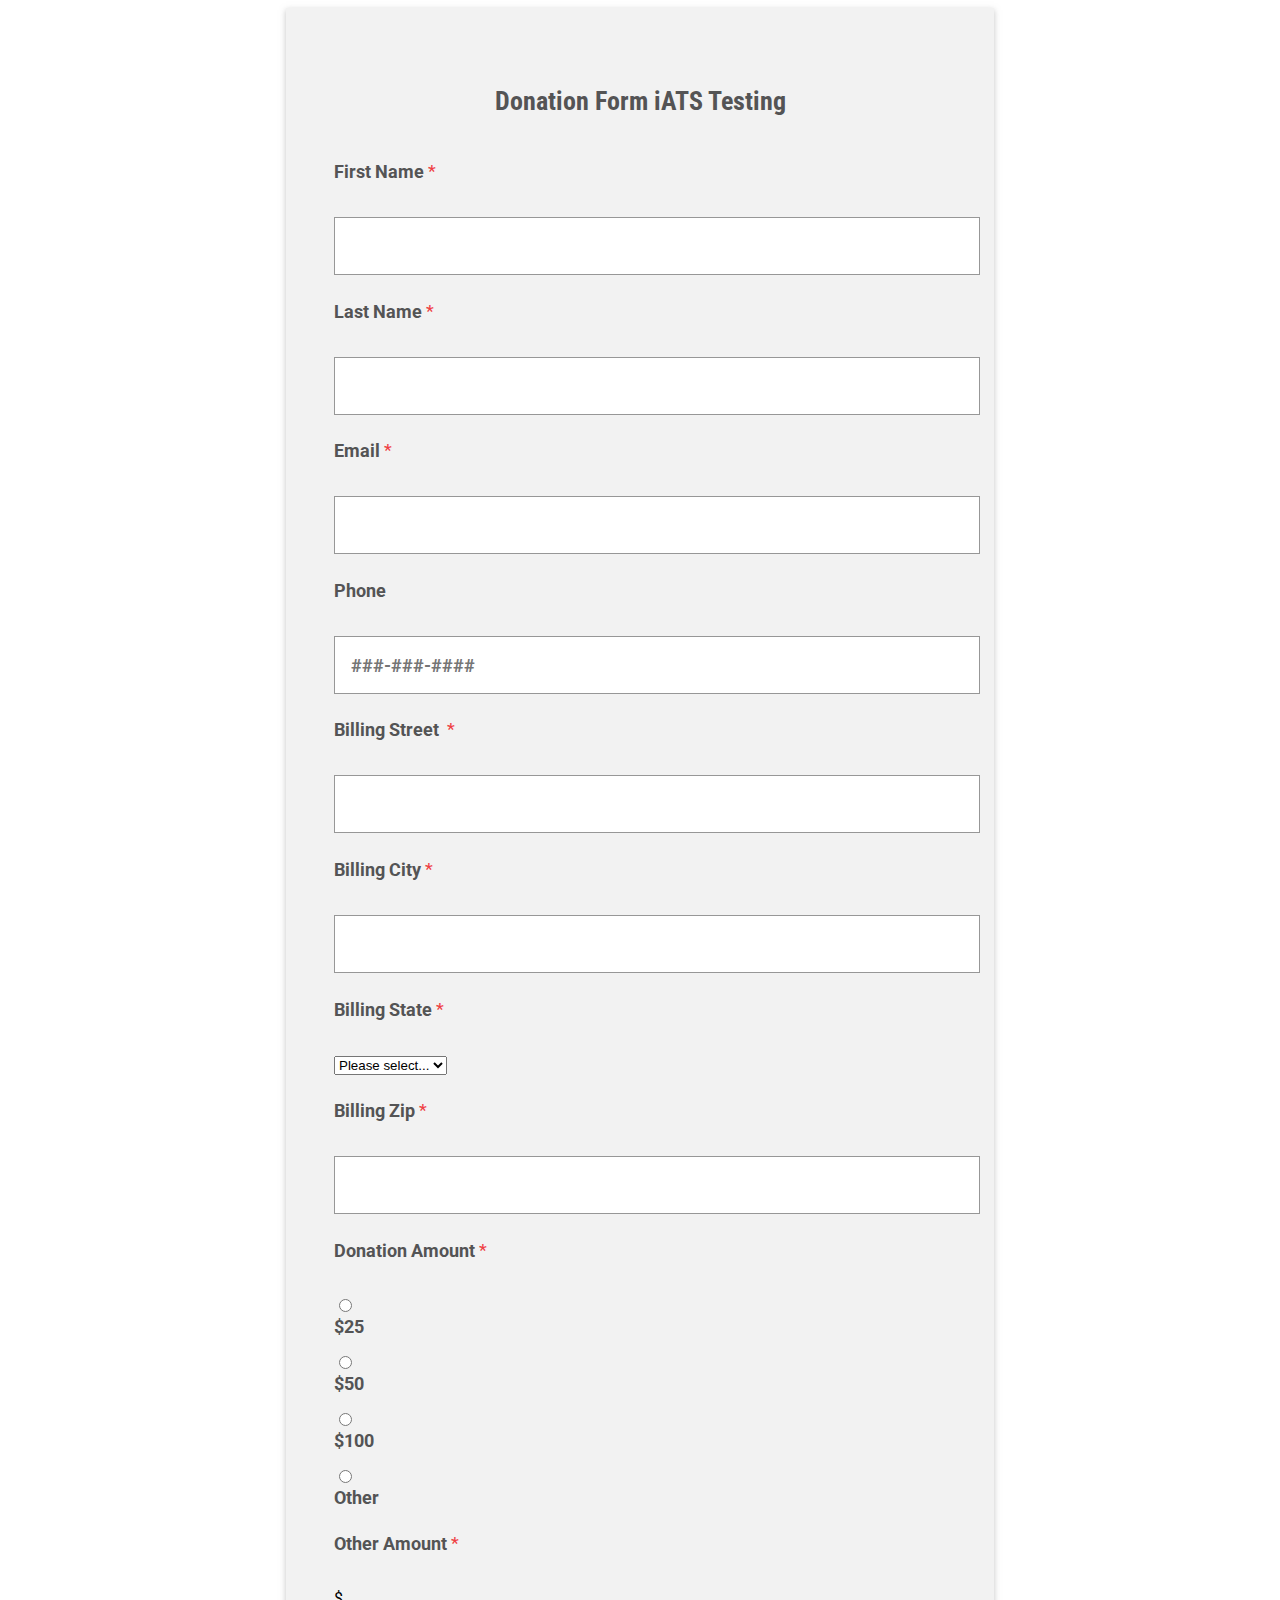
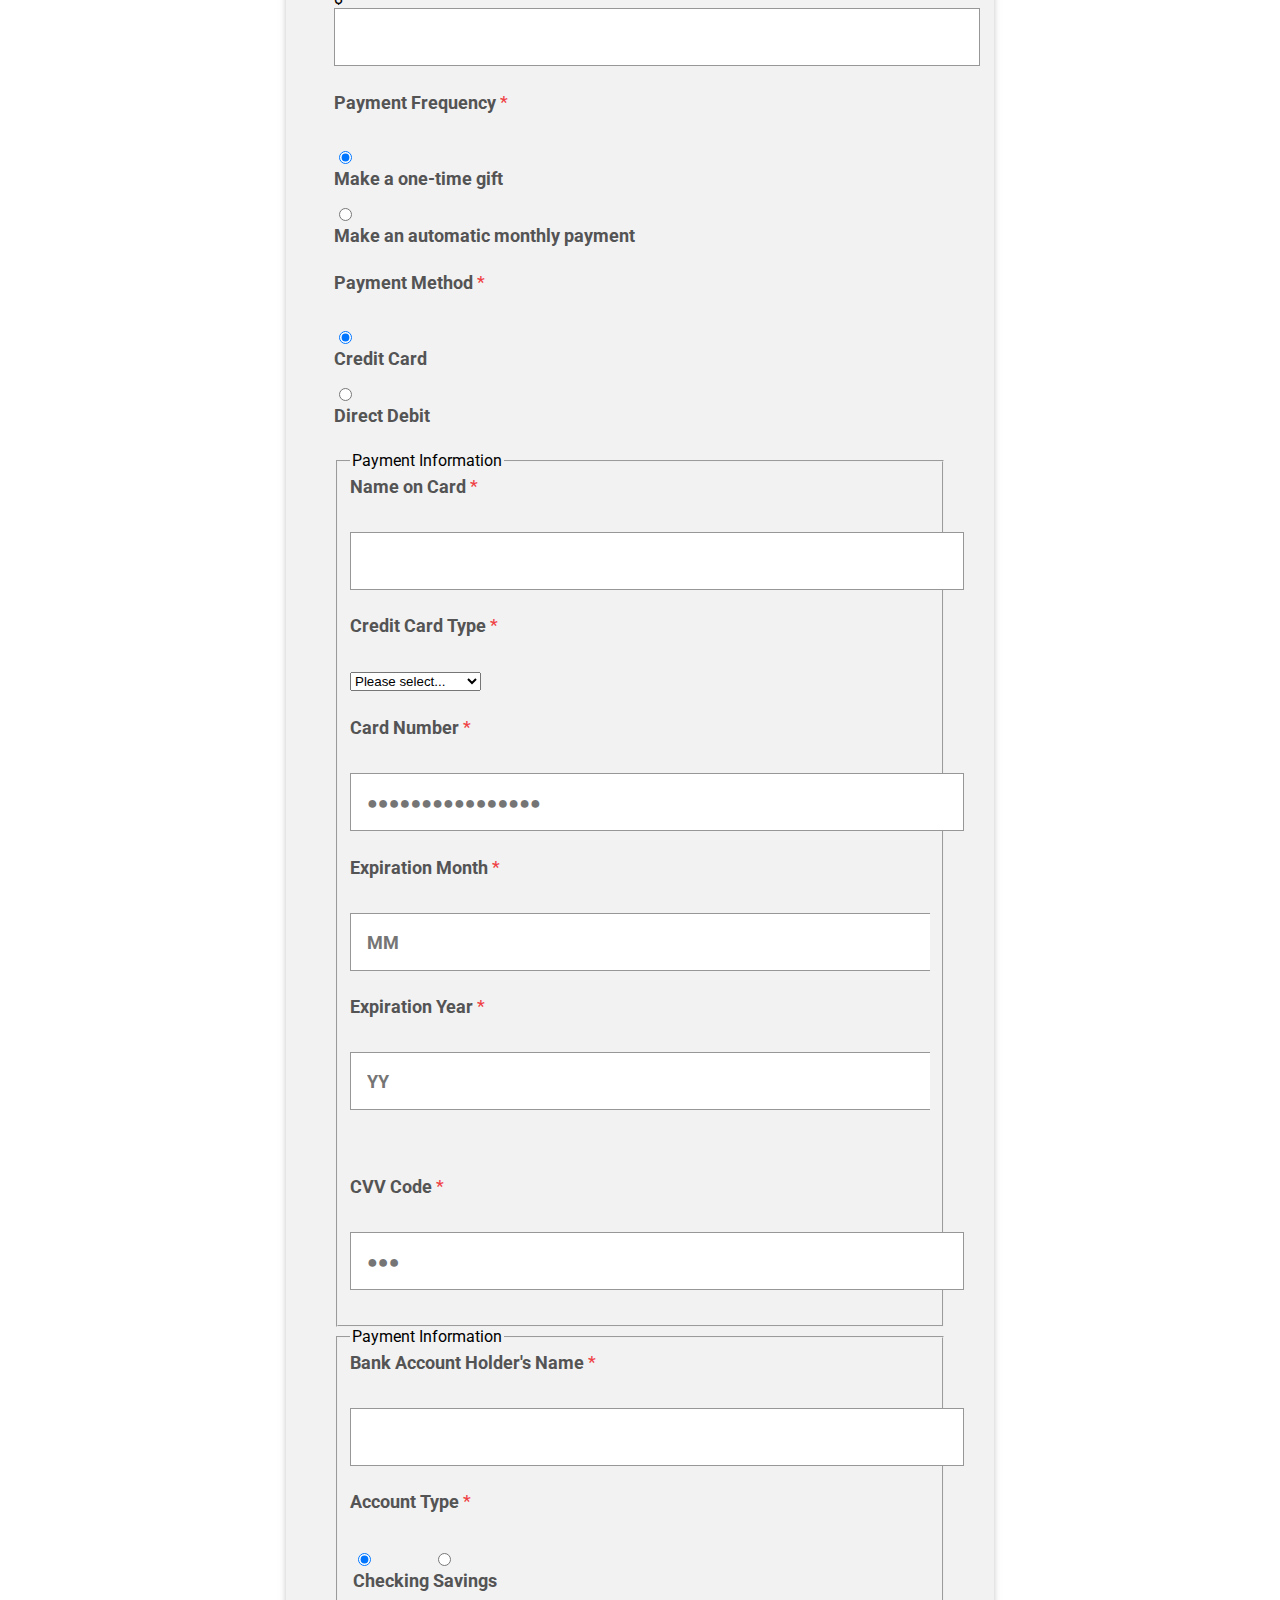
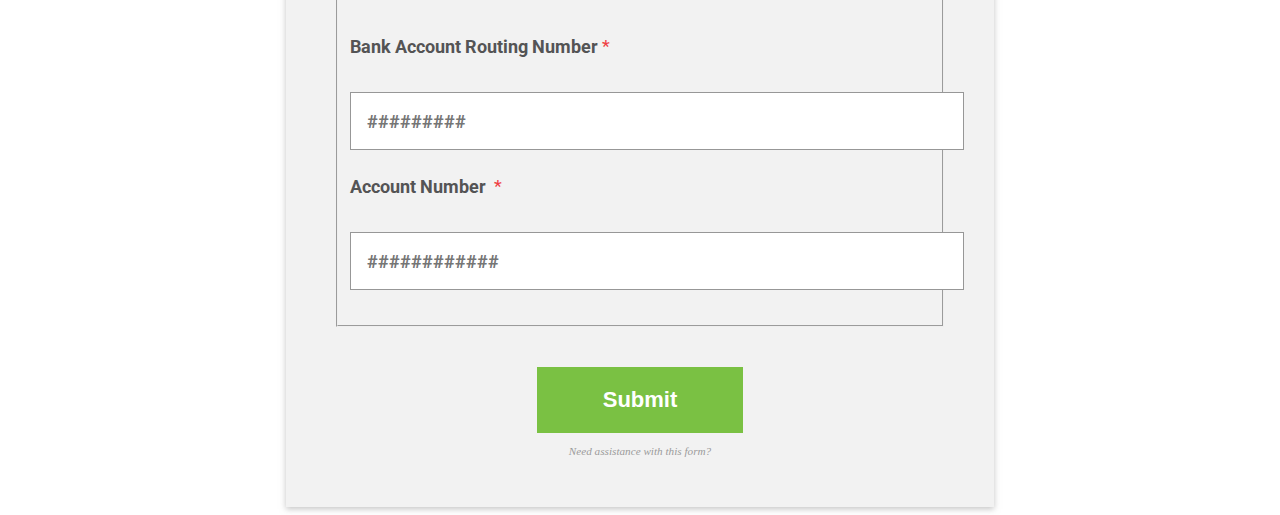
<file: donationtest.html>
<!Doctype html>
<html>
  <head>
    <script src='https://www.google.com/recaptcha/api.js'></script>
  </head>
  <body>

    <div id="embedded-form-wrapper">
<!-- FORM: HEAD SECTION -->

    <meta http-equiv="Content-Type" content="text/html; charset=utf-8" />
    <!-- <link href="https://www.tfaforms.com/form-builder/4.3.0/css/wforms-layout.css" rel="stylesheet" type="text/css" /> -->
    <!--[if IE 8]>
    <link href="https://www.tfaforms.com/form-builder/4.3.0/css/wforms-layout-ie8.css" rel="stylesheet" type="text/css" />
    <![endif]-->
    <!--[if IE 7]>
    <link href="https://www.tfaforms.com/form-builder/4.3.0/css/wforms-layout-ie7.css" rel="stylesheet" type="text/css" />
    <![endif]-->
    <!--[if IE 6]>
    <link href="https://www.tfaforms.com/form-builder/4.3.0/css/wforms-layout-ie6.css" rel="stylesheet" type="text/css" />
    <![endif]-->

    <link href="https://www.tfaforms.com/themes/get/default" rel="stylesheet" type="text/css" />
    <link href="https://www.tfaforms.com/form-builder/4.3.0/css/wforms-jsonly.css" rel="alternate stylesheet" title="This stylesheet activated by javascript" type="text/css" />
    <script type="text/javascript" src="https://www.tfaforms.com/wForms/3.10/js/wforms.js"></script>
    <script type="text/javascript">
        wFORMS.behaviors.prefill.skip = false;
    </script>
        <script type="text/javascript" src="https://www.tfaforms.com/wForms/3.10/js/localization-en_US.js"></script>

<div class="wFormContainer">
  <div class="">
    <div class="wForm" dir="ltr" id="tfa_0-WRPR">
      <div class="codesection" id="code-tfa_0">
        <style>
          @import url('//thinkshout.github.io/rebu-forms/css/style.css');
          /*@import url('css/style.css');*/
        </style>
      </div>
      <h3 class="wFormTitle" id="tfa_0-T">Donation Form iATS Testing</h3>
      <form action="https://www.tfaforms.com/responses/processor" class="hintsBelow labelsAbove"
      id="tfa_0" method="post" name="tfa_0">
        <div class="oneField field-container-D" id="tfa_3-D">
          <label class="label preField reqMark" for="tfa_3" id="tfa_3-L">First Name</label><br>
          <div class="inputWrapper">
            <input class="required" id="tfa_3" name="tfa_3" placeholder="" title="First Name" type=
            "text" value="">
          </div>
        </div>
        <div class="oneField field-container-D" id="tfa_2-D">
          <label class="label preField reqMark" for="tfa_2" id="tfa_2-L">Last Name</label><br>
          <div class="inputWrapper">
            <input class="required" id="tfa_2" name="tfa_2" placeholder="" title="Last Name" type=
            "text" value="">
          </div>
        </div>
        <div class="oneField field-container-D" id="tfa_1873-D">
          <label class="label preField reqMark" for="tfa_1873" id="tfa_1873-L">Email</label><br>
          <div class="inputWrapper">
            <input class="validate-email required" id="tfa_1873" name="tfa_1873" placeholder=""
            title="Email" type="text" value="">
          </div>
        </div>
        <div class="oneField field-container-D" id="tfa_2260-D">
          <label class="label preField" for="tfa_2260" id="tfa_2260-L">Phone</label><br>
          <div class="inputWrapper">
            <input class=
            "validate-custom /^([\(]{1}[0-9]{3}[\)]{1}[\.| |\-]{0,1}|^[0-9]{3}[\.|\-| ]?)?[0-9]{3}(\.|\-| )?[0-9]{4}$/"
            id="tfa_2260" name="tfa_2260" placeholder="###-###-####" title="Phone" type="text"
            value="">
          </div>
        </div>
        <div class="oneField field-container-D" id="tfa_1875-D">
          <label class="label preField reqMark" for="tfa_1875" id="tfa_1875-L">Billing
          Street&nbsp;</label><br>
          <div class="inputWrapper">
            <input class="required" id="tfa_1875" name="tfa_1875" placeholder="" title=
            "Billing Street " type="text" value="">
          </div>
        </div>
        <div class="oneField field-container-D" id="tfa_1876-D">
          <label class="label preField reqMark" for="tfa_1876" id="tfa_1876-L">Billing
          City</label><br>
          <div class="inputWrapper">
            <input class="required" id="tfa_1876" name="tfa_1876" placeholder="" title=
            "Billing City" type="text" value="">
          </div>
        </div>
        <div class="oneField field-container-D" id="tfa_1879-D">
          <label class="label preField reqMark" for="tfa_1879" id="tfa_1879-L">Billing
          State</label><br>
          <div class="inputWrapper">
            <select class="calc-states required" id="tfa_1879" name="tfa_1879" title=
            "Billing State">
              <option value="">
                Please select...
              </option>
              <option class="calcval-AL" id="tfa_1880" value="tfa_1880">
                AL
              </option>
              <option class="calcval-AK" id="tfa_1881" value="tfa_1881">
                AK
              </option>
              <option class="calcval-AZ" id="tfa_1882" value="tfa_1882">
                AZ
              </option>
              <option class="calcval-AR" id="tfa_1883" value="tfa_1883">
                AR
              </option>
              <option class="calcval-CA" id="tfa_1884" value="tfa_1884">
                CA
              </option>
              <option class="calcval-CO" id="tfa_1885" value="tfa_1885">
                CO
              </option>
              <option class="calcval-CT" id="tfa_1886" value="tfa_1886">
                CT
              </option>
              <option class="calcval-DE" id="tfa_1887" value="tfa_1887">
                DE
              </option>
              <option class="calcval-DC" id="tfa_1888" value="tfa_1888">
                DC
              </option>
              <option class="calcval-FL" id="tfa_1889" value="tfa_1889">
                FL
              </option>
              <option class="calcval-GA" id="tfa_1890" value="tfa_1890">
                GA
              </option>
              <option class="calcval-HI" id="tfa_1891" value="tfa_1891">
                HI
              </option>
              <option class="calcval-ID" id="tfa_1892" value="tfa_1892">
                ID
              </option>
              <option class="calcval-IL" id="tfa_1893" value="tfa_1893">
                IL
              </option>
              <option class="calcval-IN" id="tfa_1894" value="tfa_1894">
                IN
              </option>
              <option class="calcval-IA" id="tfa_1895" value="tfa_1895">
                IA
              </option>
              <option class="calcval-KS" id="tfa_1896" value="tfa_1896">
                KS
              </option>
              <option class="calcval-KY" id="tfa_1897" value="tfa_1897">
                KY
              </option>
              <option class="calcval-LA" id="tfa_1898" value="tfa_1898">
                LA
              </option>
              <option class="calcval-ME" id="tfa_1899" value="tfa_1899">
                ME
              </option>
              <option class="calcval-MD" id="tfa_1900" value="tfa_1900">
                MD
              </option>
              <option class="calcval-MA" id="tfa_1901" value="tfa_1901">
                MA
              </option>
              <option class="calcval-MI" id="tfa_1902" value="tfa_1902">
                MI
              </option>
              <option class="calcval-MN" id="tfa_1903" value="tfa_1903">
                MN
              </option>
              <option class="calcval-MS" id="tfa_1904" value="tfa_1904">
                MS
              </option>
              <option class="calcval-MO" id="tfa_1905" value="tfa_1905">
                MO
              </option>
              <option class="calcval-MT" id="tfa_1906" value="tfa_1906">
                MT
              </option>
              <option class="calcval-NE" id="tfa_1907" value="tfa_1907">
                NE
              </option>
              <option class="calcval-NV" id="tfa_1908" value="tfa_1908">
                NV
              </option>
              <option class="calcval-NH" id="tfa_1909" value="tfa_1909">
                NH
              </option>
              <option class="calcval-NJ" id="tfa_1910" value="tfa_1910">
                NJ
              </option>
              <option class="calcval-NM" id="tfa_1911" value="tfa_1911">
                NM
              </option>
              <option class="calcval-NY" id="tfa_1912" value="tfa_1912">
                NY
              </option>
              <option class="calcval-NC" id="tfa_1913" value="tfa_1913">
                NC
              </option>
              <option class="calcval-ND" id="tfa_1914" value="tfa_1914">
                ND
              </option>
              <option class="calcval-OH" id="tfa_1915" value="tfa_1915">
                OH
              </option>
              <option class="calcval-OK" id="tfa_1916" value="tfa_1916">
                OK
              </option>
              <option class="calcval-OR" id="tfa_1917" value="tfa_1917">
                OR
              </option>
              <option class="calcval-PA" id="tfa_1918" value="tfa_1918">
                PA
              </option>
              <option class="calcval-RI" id="tfa_1919" value="tfa_1919">
                RI
              </option>
              <option class="calcval-SC" id="tfa_1920" value="tfa_1920">
                SC
              </option>
              <option class="calcval-SD" id="tfa_1921" value="tfa_1921">
                SD
              </option>
              <option class="calcval-TN" id="tfa_1922" value="tfa_1922">
                TN
              </option>
              <option class="calcval-TX" id="tfa_1923" value="tfa_1923">
                TX
              </option>
              <option class="calcval-UT" id="tfa_1924" value="tfa_1924">
                UT
              </option>
              <option class="calcval-VT" id="tfa_1925" value="tfa_1925">
                VT
              </option>
              <option class="calcval-VA" id="tfa_1926" value="tfa_1926">
                VA
              </option>
              <option class="calcval-WA" id="tfa_1927" value="tfa_1927">
                WA
              </option>
              <option class="calcval-WV" id="tfa_1928" value="tfa_1928">
                WV
              </option>
              <option class="calcval-WI" id="tfa_1929" value="tfa_1929">
                WI
              </option>
              <option class="calcval-WY" id="tfa_1930" value="tfa_1930">
                WY
              </option>
            </select>
          </div>
        </div>
        <div class="oneField field-container-D" id="tfa_1878-D">
          <label class="label preField reqMark" for="tfa_1878" id="tfa_1878-L">Billing
          Zip</label><br>
          <div class="inputWrapper">
            <input class="required" id="tfa_1878" name="tfa_1878" placeholder="" title=
            "Billing Zip" type="text" value="">
          </div>
        </div>
        <div class="oneField field-container-D" id="tfa_1943-D">
          <label class="label preField reqMark" for="tfa_1943" id="tfa_1943-L">Donation
          Amount</label><br>
          <div class="inputWrapper">
            <span class="choices vertical required" id="tfa_1943"><span class=
            "oneChoice"><input class="calc-AMOUNT calcval-25" id="tfa_1944" name="tfa_1943" type=
            "radio" value="tfa_1944"><label class="label postField" for="tfa_1944" id=
            "tfa_1944-L">$25</label></span><span class="oneChoice"><input class=
            "calc-AMOUNT calcval-50" id="tfa_1945" name="tfa_1943" type="radio" value=
            "tfa_1945"><label class="label postField" for="tfa_1945" id=
            "tfa_1945-L">$50</label></span><span class="oneChoice"><input class=
            "calc-AMOUNT calcval-100" id="tfa_1946" name="tfa_1943" type="radio" value=
            "tfa_1946"><label class="label postField" for="tfa_1946" id=
            "tfa_1946-L">$100</label></span><span class="oneChoice"><input class=
            "calc-AMOUNT calcval-Other" data-conditionals="#tfa_1948" id="tfa_1947" name="tfa_1943"
            type="radio" value="tfa_1947"><label class="label postField" for="tfa_1947" id=
            "tfa_1947-L">Other</label></span></span>
          </div>
        </div>
        <div class="oneField field-container-D" id="tfa_1948-D">
          <label class="label preField reqMark" for="tfa_1948" id="tfa_1948-L">Other
          Amount</label><br>
          <div class="inputWrapper">
            <div class="delimiter delimiterBefore" id="tfa_1948-DB">
              $
            </div><input class="validate-float calc-OTHER required" data-condition="`#tfa_1947`"
            id="tfa_1948" name="tfa_1948" placeholder="" title="Other Amount" type="text" value="">
          </div>
        </div>
        <div class="oneField field-container-D" id="tfa_1949-D">
          <label class="label preField reqMark" for="tfa_1949" id="tfa_1949-L">Payment
          Frequency</label><br>
          <div class="inputWrapper">
            <span class="choices required" id="tfa_1949"><span class="oneChoice"><input checked
            class="calc-FREQUENCY calcval-1" id="tfa_1951" name="tfa_1949" type="radio" value=
            "tfa_1951"><label class="label postField" for="tfa_1951" id="tfa_1951-L">Make a
            one-time gift</label></span> <span class="oneChoice"><input class=
            "calc-FREQUENCY calcval-2" id="tfa_1950" name="tfa_1949" type="radio" value=
            "tfa_1950"><label class="label postField" for="tfa_1950" id="tfa_1950-L">Make an
            automatic monthly payment</label></span></span>
          </div>
        </div>
        <div class="oneField field-container-D" id="tfa_1952-D">
          <label class="label preField reqMark" for="tfa_1952" id="tfa_1952-L">Payment
          Method</label><br>
          <div class="inputWrapper">
            <span class="choices required" id="tfa_1952"><span class="oneChoice"><input checked
            class="" data-conditionals="#tfa_2220" id="tfa_1953" name="tfa_1952" type="radio"
            value="tfa_1953"><label class="label postField" for="tfa_1953" id="tfa_1953-L">Credit
            Card</label></span><span class="oneChoice"><input class="" data-conditionals=
            "#tfa_2227" id="tfa_1954" name="tfa_1952" type="radio" value="tfa_1954"><label class=
            "label postField" for="tfa_1954" id="tfa_1954-L">Direct Debit</label></span></span>
          </div>
        </div>
        <fieldset class="section" data-condition="`#tfa_1953`" id="tfa_2220">
          <legend id="tfa_2220-L">Payment Information</legend>
          <div class="oneField field-container-D" id="tfa_2221-D">
            <label class="label preField reqMark" for="tfa_2221" id="tfa_2221-L">Name on
            Card</label><br>
            <div class="inputWrapper">
              <input class="required" id="tfa_2221" name="tfa_2221" placeholder="" title=
              "Name on Card" type="text" value="">
            </div>
          </div>
          <div class="oneField field-container-D" id="tfa_2241-D">
            <label class="label preField reqMark" for="tfa_2241" id="tfa_2241-L">Credit Card
            Type</label><br>
            <div class="inputWrapper">
              <select class="required" id="tfa_2241" name="tfa_2241" title="Credit Card Type">
                <option value="">
                  Please select...
                </option>
                <option class="" id="tfa_2242" value="tfa_2242">
                  Visa
                </option>
                <option class="" id="tfa_2243" value="tfa_2243">
                  MasterCard
                </option>
                <option class="" id="tfa_2244" value="tfa_2244">
                  Discover
                </option>
                <option class="" id="tfa_2245" value="tfa_2245">
                  American Express
                </option>
              </select>
            </div>
          </div>
          <div class="oneField field-container-D" id="tfa_2222-D">
            <label class="label preField reqMark" for="tfa_2222" id="tfa_2222-L">Card
            Number</label><br>
            <div class="inputWrapper">
              <input autocomplete="off" class="validate-custom /^\d+$/g required" id="tfa_2222"
              name="tfa_2222" placeholder="●●●●●●●●●●●●●●●●" title="Card Number" type="text">
            </div>
          </div>
          <div class="section inline group" id="tfa_2223">
            <div class="oneField field-container-D labelsAbove" id="tfa_2224-D">
              <label class="label preField reqMark" for="tfa_2224" id="tfa_2224-L">Expiration
              Month</label><br>
              <div class="inputWrapper">
                <input class="validate-integer required" id="tfa_2224" max="12" min="1" name=
                "tfa_2224" placeholder="MM" title="Expiration Month" type="text" value="">
              </div>
            </div>
            <div class="oneField field-container-D" id="tfa_2225-D">
              <label class="label preField reqMark" for="tfa_2225" id="tfa_2225-L">Expiration
              Year</label><br>
              <div class="inputWrapper">
                <input class="validate-integer required" id="tfa_2225" max="9999" name="tfa_2225"
                placeholder="YY" title="Expiration Year" type="text" value="">
              </div>
            </div>
          </div>
          <div class="oneField field-container-D" id="tfa_2226-D">
            <label class="label preField reqMark" for="tfa_2226" id="tfa_2226-L">CVV
            Code</label><br>
            <div class="inputWrapper">
              <input autocomplete="off" class="required" id="tfa_2226" name="tfa_2226" placeholder=
              "●●●" title="CVV Code" type="text">
            </div>
          </div>
        </fieldset>
        <fieldset class="section" data-condition="`#tfa_1954`" id="tfa_2227">
          <legend id="tfa_2227-L">Payment Information</legend>
          <div class="oneField field-container-D" id="tfa_2228-D">
            <label class="label preField reqMark" for="tfa_2228" id="tfa_2228-L">Bank Account
            Holder's Name</label><br>
            <div class="inputWrapper">
              <input class="required" id="tfa_2228" name="tfa_2228" placeholder="" title=
              "Bank Account Holder's Name" type="text" value="">
            </div>
          </div>
          <div class="oneField field-container-D" id="tfa_2231-D">
            <label class="label preField reqMark" for="tfa_2231" id="tfa_2231-L">Account
            Type</label><br>
            <div class="inputWrapper">
              <table class="choices columns2 required" id="tfa_2231">
                <tr>
                  <td><span class="oneChoice"><input checked class="" id="tfa_2235" name="tfa_2231"
                  type="radio" value="tfa_2235"><label class="label postField" for="tfa_2235" id=
                  "tfa_2235-L">Checking</label></span></td>
                  <td><span class="oneChoice"><input class="" id="tfa_2236" name="tfa_2231" type=
                  "radio" value="tfa_2236"><label class="label postField" for="tfa_2236" id=
                  "tfa_2236-L">Savings</label></span></td>
                </tr>
              </table>
            </div>
          </div>
          <div class="oneField field-container-D" id="tfa_2229-D">
            <label class="label preField reqMark" for="tfa_2229" id="tfa_2229-L">Bank Account
            Routing Number</label><br>
            <div class="inputWrapper">
              <input autocomplete="off" class="validate-integer calc-routing required" id=
              "tfa_2229" max="999999999" min="000000000" name="tfa_2229" placeholder="#########"
              title="Bank Account Routing Number" type="text">
            </div>
          </div>
          <div class="oneField field-container-D" id="tfa_2230-D">
            <label class="label preField reqMark" for="tfa_2230" id="tfa_2230-L">Account
            Number&nbsp;</label><br>
            <div class="inputWrapper">
              <input autocomplete="off" class="calc-account required" id="tfa_2230" name="tfa_2230"
              placeholder="############" title="Account Number " type="text">
            </div>
          </div><input class="formula=('000000000'+routing).substr(-9)+('p'+account).substr(1)" id=
          "tfa_2240" name="tfa_2240" type="hidden" value="">
        </fieldset>
        <div class="section inline group" id="tfa_2259">
          <input class='formula=if(AMOUNT=="Other"){OTHER}else{AMOUNT} calc-PAYAMOUNT' id=
          "tfa_2246" name="tfa_2246" type="hidden" value=""><input class=
          'formula=if(FREQUENCY=="2"){PAYAMOUNT}else{"0"}' id="tfa_2248" name="tfa_2248" type=
          "hidden" value=""><input class='formula=if(FREQUENCY=="1"){"1"}else{"0"}' id="tfa_2250"
          name="tfa_2250" type="hidden" value="">
        </div><input class="" id="IATS_TOKEN_159450" name="IATS_TOKEN_159450" type="hidden" value=
        ""><input class="" id="IATS_TRANS_ID_159450" name="IATS_TRANS_ID_159450" type="hidden"
        value=""><input class="" id="IATS_SUBSCR_TOKENS_159450" name="IATS_SUBSCR_TOKENS_159450"
        type="hidden" value=""><input class="" id="IATS_SUBSCR_TRANS_IDS_159450" name=
        "IATS_SUBSCR_TRANS_IDS_159450" type="hidden" value=""><input class="" id=
        "IATS_TOKEN_159449" name="IATS_TOKEN_159449" type="hidden" value=""><input class="" id=
        "IATS_TRANS_ID_159449" name="IATS_TRANS_ID_159449" type="hidden" value=""><input class=""
        id="IATS_SUBSCR_TOKENS_159449" name="IATS_SUBSCR_TOKENS_159449" type="hidden" value=
        ""><input class="" id="IATS_SUBSCR_TRANS_IDS_159449" name="IATS_SUBSCR_TRANS_IDS_159449"
        type="hidden" value="">
        
        <div class="g-recaptcha" data-sitekey="6LcpaxMUAAAAAEna_3jUE1N9b6-ewykD8oMv-llN"></div>
        
        <div class="actions" id="tfa_0-A">
          <input class="primaryAction" type="submit" value="Submit">
        </div>
        <div style="clear:both"></div><input id="tfa_dbFormId" name="tfa_dbFormId" type="hidden"
        value="451814"><input id="tfa_dbResponseId" name="tfa_dbResponseId" type="hidden" value=
        ""><input id="tfa_dbControl" name="tfa_dbControl" type="hidden" value=
        "85afceb32ce1772de9fec92f4114abdd"><input id="tfa_dbVersionId" name="tfa_dbVersionId" type=
        "hidden" value="6"><input id="tfa_switchedoff" name="tfa_switchedoff" type="hidden" value=
        "">
      </form>
    </div>
  </div>
  <p class="supportInfo"><a href="https://www.tfaforms.com/forms/help/451814" style=
  "font-size: 0.7em;" target="new">Need assistance with this form?</a></p>
</div>
  
    </div><!-- embedded form wrapper -->

  </body>
</html>
</file>
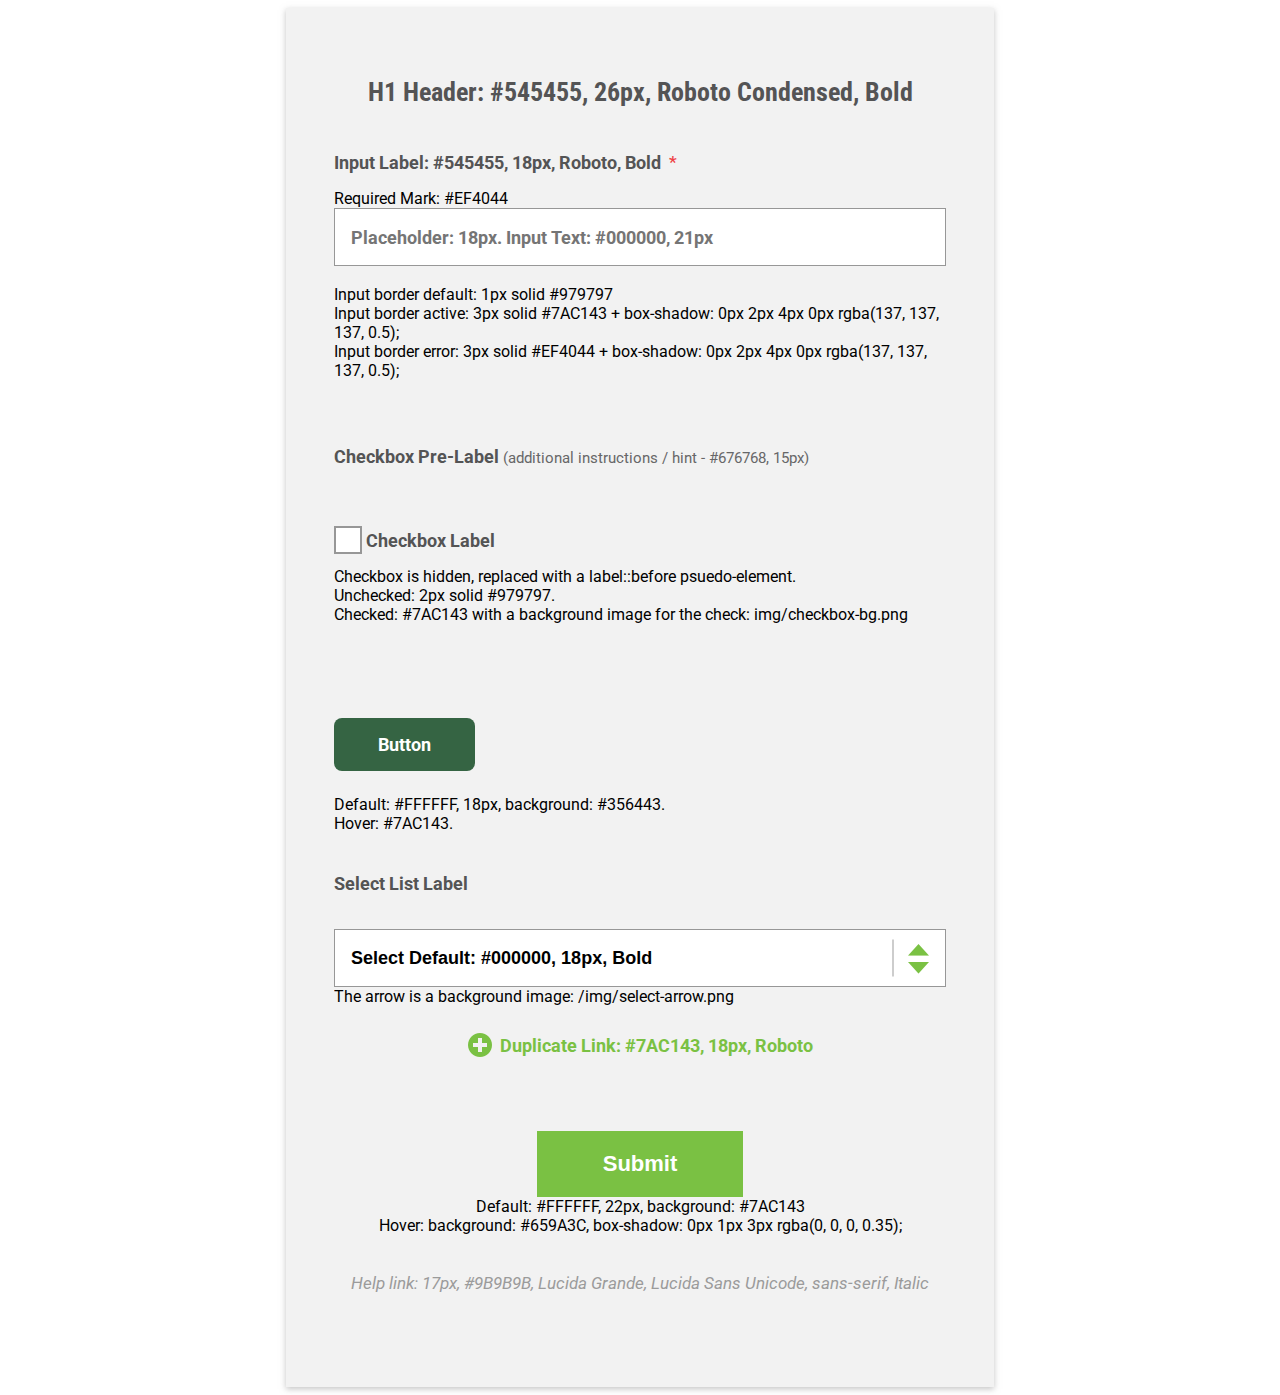
<file: style-guide.html>
<!doctype html>

<html lang="en">
<head>
  <meta charset="utf-8">

  <title>Rebuilding Together Form Style Guide</title>
  <meta name="description" content="Rebuilding Together Form Style Guide">
  <meta name="author" content="ThinkShout">
  <link href="https://www.tfaforms.com/themes/get/default" rel="stylesheet" type="text/css" />
  <link href="https://www.tfaforms.com/form-builder/4.3.0/css/wforms-jsonly.css" rel="alternate stylesheet" title="This stylesheet activated by javascript" type="text/css" />
  <script type="text/javascript" src="https://www.tfaforms.com/wForms/3.10/js/wforms.js"></script>
  <script type="text/javascript">
      wFORMS.behaviors.prefill.skip = false;
  </script>
      <script type="text/javascript" src="https://www.tfaforms.com/wForms/3.10/js/localization-en_US.js"></script>
  <style>
  	@import url('css/style.css');
  	input:not([type="image" i]), textarea {
  	    box-sizing: border-box;
  	}
  </style>

  <!--[if lt IE 9]>
    <script src="http://html5shiv.googlecode.com/svn/trunk/html5.js"></script>
  <![endif]-->
</head>
<body>
	<div id="embedded-form-wrapper" class="embedded-form-wrapper">
	<div class="wFormContainer"  >
		<div>
	  		<div class="wForm" id="" dir="ltr">

				<h1 class="wFormTitle" id="">H1 Header: #545455, 26px, Roboto Condensed, Bold</h1>
				<form method="post" action="/" class="example-form" id="rebu-sg-form1">
					<div class="section group">
						<div id="" class="oneField">
					  		<label id="" for="tfa_1" class="label preField reqMark">Input Label: #545455, 18px, Roboto, Bold&nbsp;</label><span>Required Mark: #EF4044</span><br>
					  		<div class="inputWrapper"><input type="text" id="tfa_1" name="tfa_1" value="" placeholder="Placeholder: 18px. Input Text: #000000, 21px" title="Input Label" class="required"><br>
					  		Input border default: 1px solid #979797<br>
					  		Input border active: 3px solid #7AC143 + box-shadow: 0px 2px 4px 0px rgba(137, 137, 137, 0.5);<br>
					  		Input border error: 3px solid #EF4044 + box-shadow: 0px 2px 4px 0px rgba(137, 137, 137, 0.5);</div>
						</div>
					</div>

					<div class="section group">
					    <div id="" class="oneField">
					    	<label id="" class="label preField ">Checkbox Pre-Label<span class="field-hint"> (additional instructions / hint - #676768, 15px)</span></label><br>
					    	<div class="inputWrapper">
					    		<span class="choices vertical checkbox">
					    			<span class="oneChoice checkbox">
					    				<input type="checkbox" value="" class="" id="rebu-check" name="">
					    				<label class="label postField" id="" for="rebu-check">Checkbox Label&nbsp;</label>
					    			</span>
					    		</span>
					    	</div>
					    	Checkbox is hidden, replaced with a label::before psuedo-element.<br>Unchecked: 2px solid #979797.<br>
					    	Checked: #7AC143 with a background image for the check: img/checkbox-bg.png
					    </div>
					</div>

					<div class="section group">
						<span class="oneChoice radio button-style last">
						  <input type="radio" value="tfa_1947" class="" id="tfa_1947" name="tfa_1943" data-conditionals="#tfa_1948">
						  <label class="label postField" id="tfa_1947-L" for="tfa_1947">Button</label>
						</span><br>
						Default: #FFFFFF, 18px, background: #356443.<br>
						Hover: #7AC143.
					</div>


					<div class="section group">
					    <div id="-D" class="oneField">
						    <label id="" for="" class="label preField ">Select List Label</label><br>
						    <div class="inputWrapper selectWrapper">
						    	<select id="" name="" title="Availability " class=""><option value="">Select Default: #000000, 18px, Bold</option>
								    <option value="" id="" class="">Dropdown</option>
								    <option value="" id="" class="">uses</option>
								    <option value="" id="" class="">system</option>
								    <option value="" id="" class="">default</option>
								    <option value="" id="" class="">styles</option>
								  </select>
							</div>
							The arrow is a background image: /img/select-arrow.png
						</div>


						<div class="duplicateSpan"><a id="tfa_28-D[0]-wfDL" href="#" class="duplicateLink" title="Will duplicate this question or section.">Duplicate Link: #7AC143, 18px, Roboto</a></div>
					</div>


					<div class="actions" id=""><input type="submit" class="primaryAction" value="Submit"></div>
					<div style="text-align: center">Default: #FFFFFF, 22px, background: #7AC143<br>
					Hover: background: #659A3C, box-shadow: 0px 1px 3px rgba(0, 0, 0, 0.35);</div>

					<br><br>
					<div class="supportInfo"><a href="https://www.tfaforms.com/forms/help/430067" target="new">Help link: 17px, #9B9B9B, Lucida Grande, Lucida Sans Unicode, sans-serif, Italic</a></div>
					<br><br>

				</form>
			</div>
		</div>
	</div>
	</div>

</body>
</html>
</file>
